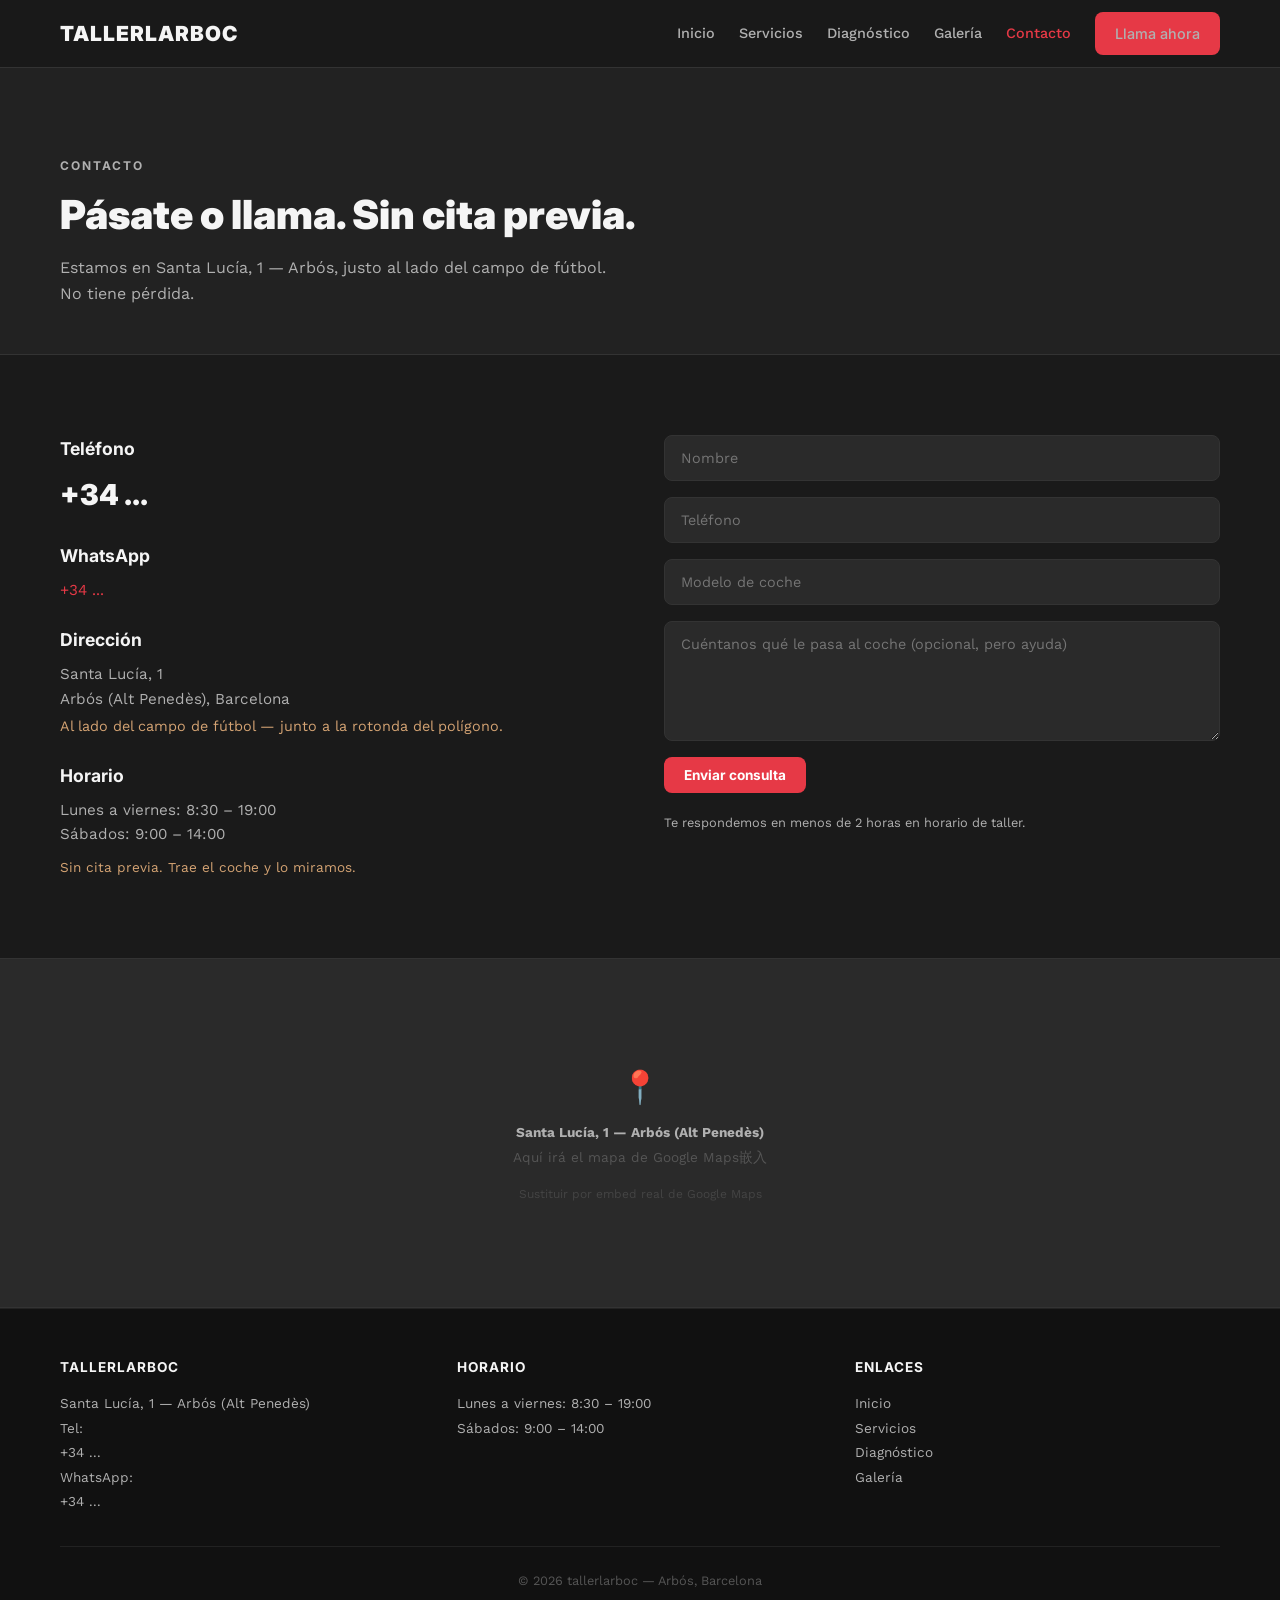
<file: contact.html>
<!DOCTYPE html>
<html lang="es">
<head>
  <meta charset="UTF-8">
  <meta name="viewport" content="width=device-width, initial-scale=1.0">
  <title>Contacto — tallerlarboc en Arbós</title>
  <meta name="description" content="Visítanos en Santa Lucía, 1 — Arbós. Teléfono, WhatsApp, formulario de consulta. Te respondemos rápido.">
  <link rel="preconnect" href="https://fonts.googleapis.com">
  <link rel="preconnect" href="https://fonts.gstatic.com" crossorigin>
  <link href="https://fonts.googleapis.com/css2?family=Inter:wght@700;900&family=Work+Sans:wght@400;500;600&display=swap" rel="stylesheet">
  <link rel="stylesheet" href="styles.css">
</head>
<body>

<header class="site-header">
  <div class="header-inner">
    <a href="/" class="logo">tallerlarboc</a>
    <button class="hamburger" aria-label="Menú" onclick="document.querySelector('.main-nav').classList.toggle('open')">
      <span></span><span></span><span></span>
    </button>
    <nav class="main-nav">
      <a href="/">Inicio</a>
      <a href="services.html">Servicios</a>
      <a href="diagnostics.html">Diagnóstico</a>
      <a href="gallery.html">Galería</a>
      <a href="contact.html" class="active">Contacto</a>
      <a href="tel:+34..." class="cta-btn">Llama ahora</a>
    </nav>
  </div>
</header>

<div class="page-header">
  <div class="container">
    <p class="section-label">Contacto</p>
    <h1>Pásate o llama. Sin cita previa.</h1>
    <p>Estamos en Santa Lucía, 1 — Arbós, justo al lado del campo de fútbol. No tiene pérdida.</p>
  </div>
</div>

<section>
  <div class="container">
    <div class="contact-grid">
      <div class="contact-info">
        <h3>Teléfono</h3>
        <a href="tel:+34..." class="phone-big">+34 ...</a>

        <h3>WhatsApp</h3>
        <p><a href="https://wa.me/34...">+34 ...</a></p>

        <h3>Dirección</h3>
        <p>Santa Lucía, 1<br>Arbós (Alt Penedès), Barcelona</p>
        <p style="color:var(--accent-warm); font-size:0.9rem; margin-top:4px;">Al lado del campo de fútbol — junto a la rotonda del polígono.</p>

        <h3>Horario</h3>
        <p>Lunes a viernes: 8:30 – 19:00<br>Sábados: 9:00 – 14:00</p>
        <p style="color:var(--accent-warm); font-size:0.85rem; margin-top:10px;">Sin cita previa. Trae el coche y lo miramos.</p>
      </div>

      <div>
        <form class="contact-form">
          <input type="text" placeholder="Nombre" required>
          <input type="tel" placeholder="Teléfono" required>
          <input type="text" placeholder="Modelo de coche">
          <textarea placeholder="Cuéntanos qué le pasa al coche (opcional, pero ayuda)"></textarea>
          <button type="submit" class="cta-btn">Enviar consulta</button>
          <p style="color:var(--text-secondary); font-size:0.8rem; margin-top:4px;">Te respondemos en menos de 2 horas en horario de taller.</p>
        </form>
      </div>
    </div>
  </div>
</section>

<div class="map-section">
  <div class="map-placeholder">
    <p style="font-size:2rem; margin-bottom:8px;">&#128205;</p>
    <p><strong>Santa Lucía, 1 — Arbós (Alt Penedès)</strong></p>
    <p style="margin-top:4px;">Aquí irá el mapa de Google Maps嵌入</p>
    <p style="font-size:0.75rem; margin-top:16px; color:#444;">Sustituir por embed real de Google Maps</p>
  </div>
</div>

<footer class="site-footer">
  <div class="container">
    <div class="footer-grid">
      <div class="footer-col">
        <h4>tallerlarboc</h4>
        <p>Santa Lucía, 1 — Arbós (Alt Penedès)</p>
        <p>Tel: <a href="tel:+34...">+34 ...</a></p>
        <p>WhatsApp: <a href="https://wa.me/34...">+34 ...</a></p>
      </div>
      <div class="footer-col">
        <h4>Horario</h4>
        <p>Lunes a viernes: 8:30 – 19:00</p>
        <p>Sábados: 9:00 – 14:00</p>
      </div>
      <div class="footer-col">
        <h4>Enlaces</h4>
        <a href="/">Inicio</a>
        <a href="services.html">Servicios</a>
        <a href="diagnostics.html">Diagnóstico</a>
        <a href="gallery.html">Galería</a>
      </div>
    </div>
    <div class="footer-bottom">
      &copy; 2026 tallerlarboc — Arbós, Barcelona
    </div>
  </div>
</footer>

</body>
</html>
</file>
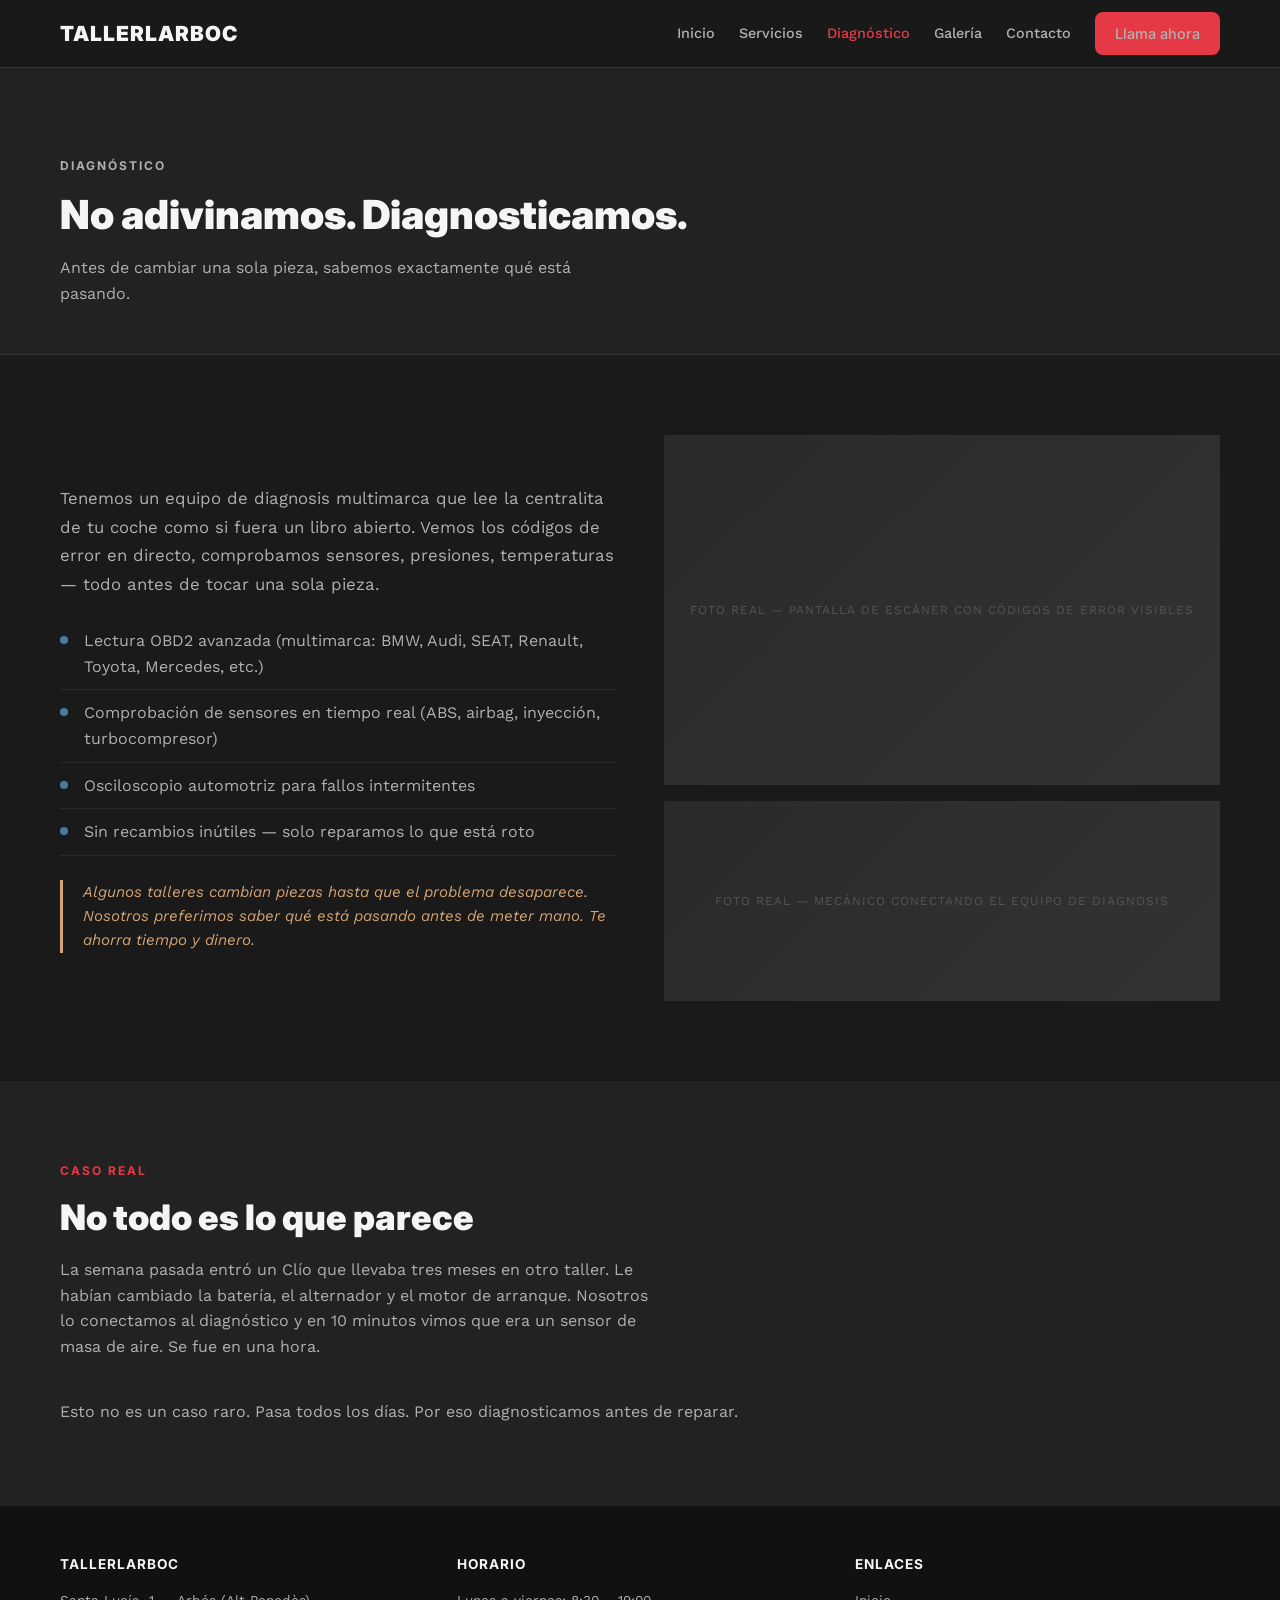
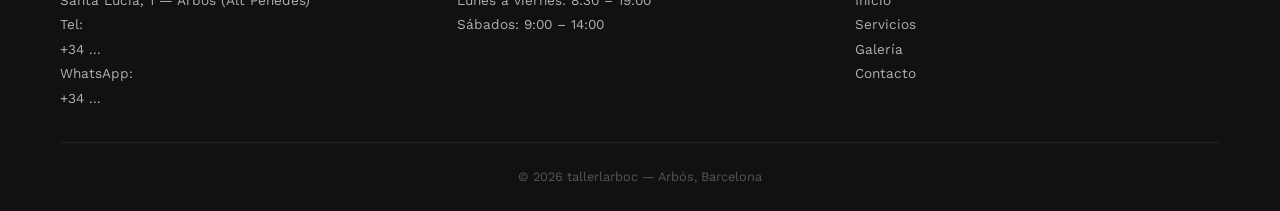
<file: diagnostics.html>
<!DOCTYPE html>
<html lang="es">
<head>
  <meta charset="UTF-8">
  <meta name="viewport" content="width=device-width, initial-scale=1.0">
  <title>Diagnóstico — tallerlarboc en Arbós</title>
  <meta name="description" content="Diagnóstico avanzado multimarca en Arbós. Escáner OBD2, osciloscopio, lectura de centralita en tiempo real. Sin adivinar.">
  <link rel="preconnect" href="https://fonts.googleapis.com">
  <link rel="preconnect" href="https://fonts.gstatic.com" crossorigin>
  <link href="https://fonts.googleapis.com/css2?family=Inter:wght@700;900&family=Work+Sans:wght@400;500;600&display=swap" rel="stylesheet">
  <link rel="stylesheet" href="styles.css">
</head>
<body>

<header class="site-header">
  <div class="header-inner">
    <a href="/" class="logo">tallerlarboc</a>
    <button class="hamburger" aria-label="Menú" onclick="document.querySelector('.main-nav').classList.toggle('open')">
      <span></span><span></span><span></span>
    </button>
    <nav class="main-nav">
      <a href="/">Inicio</a>
      <a href="services.html">Servicios</a>
      <a href="diagnostics.html" class="active">Diagnóstico</a>
      <a href="gallery.html">Galería</a>
      <a href="contact.html">Contacto</a>
      <a href="tel:+34..." class="cta-btn">Llama ahora</a>
    </nav>
  </div>
</header>

<div class="page-header">
  <div class="container">
    <p class="section-label">Diagnóstico</p>
    <h1>No adivinamos. Diagnosticamos.</h1>
    <p>Antes de cambiar una sola pieza, sabemos exactamente qué está pasando.</p>
  </div>
</div>

<section>
  <div class="container">
    <div class="diag-grid">
      <div>
        <p style="margin-bottom:20px; color:var(--text-secondary); font-size:1.05rem; line-height:1.7;">
          Tenemos un equipo de diagnosis multimarca que lee la centralita de tu coche como si fuera un libro abierto. Vemos los códigos de error en directo, comprobamos sensores, presiones, temperaturas — todo antes de tocar una sola pieza.
        </p>
        <ul class="diag-list">
          <li>Lectura OBD2 avanzada (multimarca: BMW, Audi, SEAT, Renault, Toyota, Mercedes, etc.)</li>
          <li>Comprobación de sensores en tiempo real (ABS, airbag, inyección, turbocompresor)</li>
          <li>Osciloscopio automotriz para fallos intermitentes</li>
          <li>Sin recambios inútiles — solo reparamos lo que está roto</li>
        </ul>
        <div class="diag-quote">
          Algunos talleres cambian piezas hasta que el problema desaparece. Nosotros preferimos saber qué está pasando antes de meter mano. Te ahorra tiempo y dinero.
        </div>
      </div>
      <div>
        <div class="photo-placeholder" style="height:350px;">
          FOTO REAL — Pantalla de escáner con códigos de error visibles
        </div>
        <div class="photo-placeholder" style="height:200px; margin-top:16px;">
          FOTO REAL — Mecánico conectando el equipo de diagnosis
        </div>
      </div>
    </div>
  </div>
</section>

<section style="background:var(--bg-secondary);">
  <div class="container">
    <p class="section-label">Caso real</p>
    <h2 class="section-title">No todo es lo que parece</h2>
    <p class="section-sub">La semana pasada entró un Clío que llevaba tres meses en otro taller. Le habían cambiado la batería, el alternador y el motor de arranque. Nosotros lo conectamos al diagnóstico y en 10 minutos vimos que era un sensor de masa de aire. Se fue en una hora.</p>
    <p style="color:var(--text-secondary);">Esto no es un caso raro. Pasa todos los días. Por eso diagnosticamos antes de reparar.</p>
  </div>
</section>

<footer class="site-footer">
  <div class="container">
    <div class="footer-grid">
      <div class="footer-col">
        <h4>tallerlarboc</h4>
        <p>Santa Lucía, 1 — Arbós (Alt Penedès)</p>
        <p>Tel: <a href="tel:+34...">+34 ...</a></p>
        <p>WhatsApp: <a href="https://wa.me/34...">+34 ...</a></p>
      </div>
      <div class="footer-col">
        <h4>Horario</h4>
        <p>Lunes a viernes: 8:30 – 19:00</p>
        <p>Sábados: 9:00 – 14:00</p>
      </div>
      <div class="footer-col">
        <h4>Enlaces</h4>
        <a href="/">Inicio</a>
        <a href="services.html">Servicios</a>
        <a href="gallery.html">Galería</a>
        <a href="contact.html">Contacto</a>
      </div>
    </div>
    <div class="footer-bottom">
      &copy; 2026 tallerlarboc — Arbós, Barcelona
    </div>
  </div>
</footer>

</body>
</html>
</file>
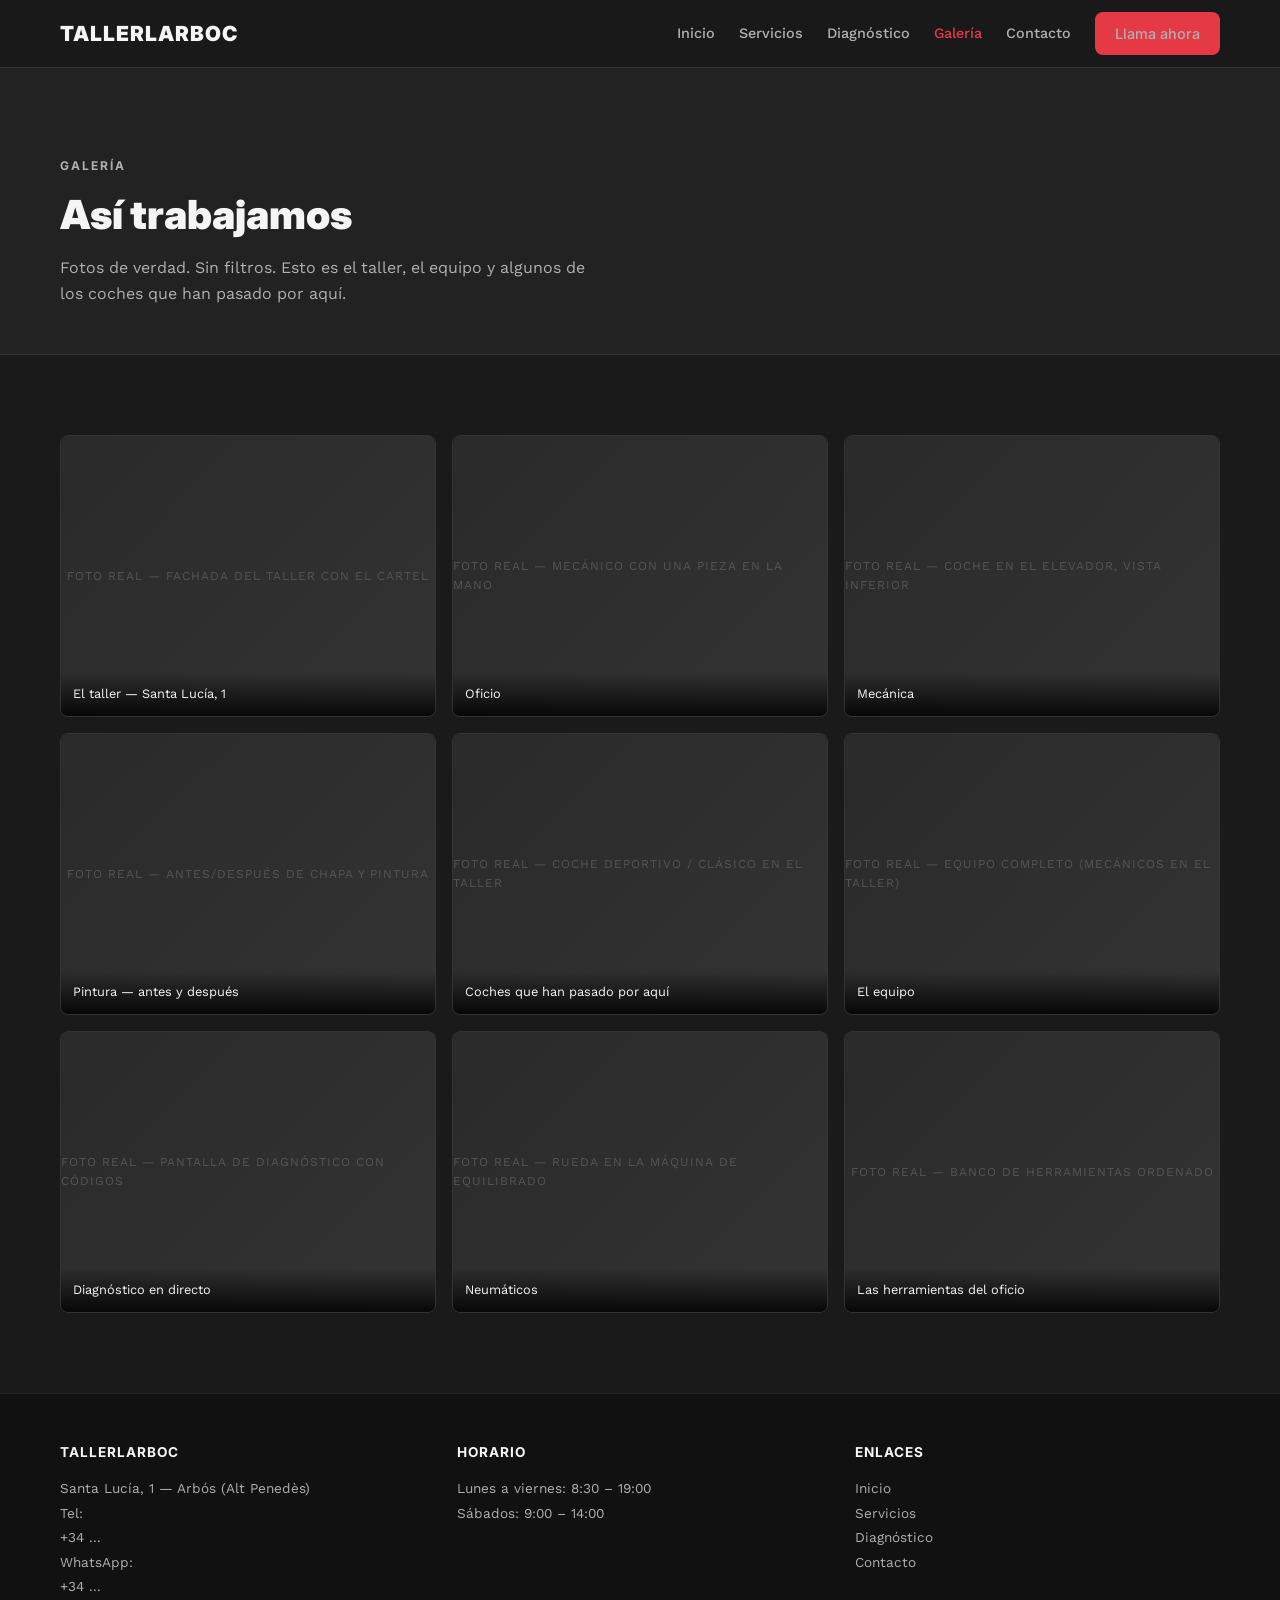
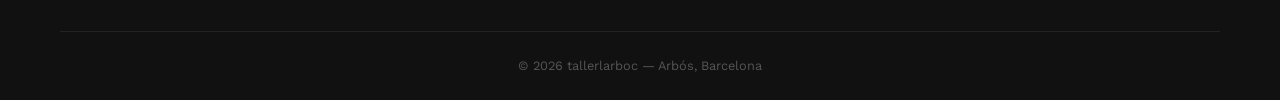
<file: gallery.html>
<!DOCTYPE html>
<html lang="es">
<head>
  <meta charset="UTF-8">
  <meta name="viewport" content="width=device-width, initial-scale=1.0">
  <title>Galería — tallerlarboc en Arbós</title>
  <meta name="description" content="Así trabajamos en nuestro taller de Arbós. Fotos reales del equipo, los coches y las reparaciones.">
  <link rel="preconnect" href="https://fonts.googleapis.com">
  <link rel="preconnect" href="https://fonts.gstatic.com" crossorigin>
  <link href="https://fonts.googleapis.com/css2?family=Inter:wght@700;900&family=Work+Sans:wght@400;500;600&display=swap" rel="stylesheet">
  <link rel="stylesheet" href="styles.css">
</head>
<body>

<header class="site-header">
  <div class="header-inner">
    <a href="/" class="logo">tallerlarboc</a>
    <button class="hamburger" aria-label="Menú" onclick="document.querySelector('.main-nav').classList.toggle('open')">
      <span></span><span></span><span></span>
    </button>
    <nav class="main-nav">
      <a href="/">Inicio</a>
      <a href="services.html">Servicios</a>
      <a href="diagnostics.html">Diagnóstico</a>
      <a href="gallery.html" class="active">Galería</a>
      <a href="contact.html">Contacto</a>
      <a href="tel:+34..." class="cta-btn">Llama ahora</a>
    </nav>
  </div>
</header>

<div class="page-header">
  <div class="container">
    <p class="section-label">Galería</p>
    <h1>Así trabajamos</h1>
    <p>Fotos de verdad. Sin filtros. Esto es el taller, el equipo y algunos de los coches que han pasado por aquí.</p>
  </div>
</div>

<section>
  <div class="container">
    <div class="gallery-grid">
      <div class="gallery-item">
        <div class="photo-placeholder">FOTO REAL — Fachada del taller con el cartel</div>
        <div class="gallery-label">El taller — Santa Lucía, 1</div>
      </div>
      <div class="gallery-item">
        <div class="photo-placeholder">FOTO REAL — Mecánico con una pieza en la mano</div>
        <div class="gallery-label">Oficio</div>
      </div>
      <div class="gallery-item">
        <div class="photo-placeholder">FOTO REAL — Coche en el elevador, vista inferior</div>
        <div class="gallery-label">Mecánica</div>
      </div>
      <div class="gallery-item">
        <div class="photo-placeholder">FOTO REAL — Antes/después de chapa y pintura</div>
        <div class="gallery-label">Pintura — antes y después</div>
      </div>
      <div class="gallery-item">
        <div class="photo-placeholder">FOTO REAL — Coche deportivo / clásico en el taller</div>
        <div class="gallery-label">Coches que han pasado por aquí</div>
      </div>
      <div class="gallery-item">
        <div class="photo-placeholder">FOTO REAL — Equipo completo (mecánicos en el taller)</div>
        <div class="gallery-label">El equipo</div>
      </div>
      <div class="gallery-item">
        <div class="photo-placeholder">FOTO REAL — Pantalla de diagnóstico con códigos</div>
        <div class="gallery-label">Diagnóstico en directo</div>
      </div>
      <div class="gallery-item">
        <div class="photo-placeholder">FOTO REAL — Rueda en la máquina de equilibrado</div>
        <div class="gallery-label">Neumáticos</div>
      </div>
      <div class="gallery-item">
        <div class="photo-placeholder">FOTO REAL — Banco de herramientas ordenado</div>
        <div class="gallery-label">Las herramientas del oficio</div>
      </div>
    </div>
  </div>
</section>

<footer class="site-footer">
  <div class="container">
    <div class="footer-grid">
      <div class="footer-col">
        <h4>tallerlarboc</h4>
        <p>Santa Lucía, 1 — Arbós (Alt Penedès)</p>
        <p>Tel: <a href="tel:+34...">+34 ...</a></p>
        <p>WhatsApp: <a href="https://wa.me/34...">+34 ...</a></p>
      </div>
      <div class="footer-col">
        <h4>Horario</h4>
        <p>Lunes a viernes: 8:30 – 19:00</p>
        <p>Sábados: 9:00 – 14:00</p>
      </div>
      <div class="footer-col">
        <h4>Enlaces</h4>
        <a href="/">Inicio</a>
        <a href="services.html">Servicios</a>
        <a href="diagnostics.html">Diagnóstico</a>
        <a href="contact.html">Contacto</a>
      </div>
    </div>
    <div class="footer-bottom">
      &copy; 2026 tallerlarboc — Arbós, Barcelona
    </div>
  </div>
</footer>

</body>
</html>
</file>
<file: styles.css>
*, *::before, *::after {
  box-sizing: border-box;
  margin: 0;
  padding: 0;
}

:root {
  --bg-primary: #1A1A1A;
  --bg-secondary: #222;
  --bg-card: #2A2A2A;
  --text-primary: #F5F5F5;
  --text-secondary: #B0B0B0;
  --accent-red: #E63946;
  --accent-blue: #457B9D;
  --accent-warm: #D4A373;
  --font-heading: 'Inter', sans-serif;
  --font-body: 'Work Sans', sans-serif;
  --max-width: 1200px;
  --radius: 8px;
}

html {
  scroll-behavior: smooth;
}

body {
  font-family: var(--font-body);
  background-color: var(--bg-primary);
  color: var(--text-primary);
  line-height: 1.6;
  -webkit-font-smoothing: antialiased;
}

a { color: var(--accent-red); text-decoration: none; }
a:hover { color: var(--accent-warm); }

img { max-width: 100%; height: auto; display: block; }

.container {
  width: 100%;
  max-width: var(--max-width);
  margin: 0 auto;
  padding: 0 20px;
}

/* --- HEADER --- */
.site-header {
  position: sticky;
  top: 0;
  z-index: 100;
  background: rgba(26, 26, 26, 0.97);
  border-bottom: 1px solid #333;
  backdrop-filter: blur(8px);
}

.header-inner {
  display: flex;
  align-items: center;
  justify-content: space-between;
  max-width: var(--max-width);
  margin: 0 auto;
  padding: 12px 20px;
}

.logo {
  font-family: var(--font-heading);
  font-weight: 900;
  font-size: 1.3rem;
  color: var(--text-primary);
  text-transform: uppercase;
  letter-spacing: 1px;
}
.logo:hover { color: var(--text-primary); }
.logo span { color: var(--accent-red); }

.main-nav {
  display: flex;
  gap: 24px;
  align-items: center;
}
.main-nav a {
  color: var(--text-secondary);
  font-size: 0.9rem;
  font-weight: 500;
  transition: color 0.2s;
}
.main-nav a:hover { color: var(--text-primary); }
.main-nav a.active { color: var(--accent-red); }

.cta-btn {
  display: inline-block;
  background: var(--accent-red);
  color: #fff;
  font-family: var(--font-heading);
  font-weight: 700;
  font-size: 0.85rem;
  padding: 10px 20px;
  border-radius: var(--radius);
  transition: background 0.2s;
  border: none;
  cursor: pointer;
}
.cta-btn:hover { background: #c62d3a; color: #fff; }
.cta-btn--outline {
  background: transparent;
  border: 2px solid var(--accent-red);
  color: var(--accent-red);
}
.cta-btn--outline:hover { background: var(--accent-red); color: #fff; }

.hamburger {
  display: none;
  background: none;
  border: none;
  cursor: pointer;
  padding: 4px;
}
.hamburger span {
  display: block;
  width: 24px;
  height: 2px;
  background: var(--text-primary);
  margin: 5px 0;
  transition: 0.3s;
}

/* --- HERO --- */
.hero {
  position: relative;
  min-height: 85vh;
  display: flex;
  align-items: center;
  overflow: hidden;
}

.hero-bg {
  position: absolute;
  inset: 0;
  background: #111;
}
.hero-bg img {
  width: 100%;
  height: 100%;
  object-fit: cover;
  opacity: 0.4;
}

.hero-content {
  position: relative;
  z-index: 2;
  max-width: var(--max-width);
  margin: 0 auto;
  padding: 80px 20px;
  width: 100%;
}

.hero h1 {
  font-family: var(--font-heading);
  font-weight: 900;
  font-size: clamp(2rem, 5vw, 3.5rem);
  line-height: 1.15;
  margin-bottom: 16px;
  max-width: 700px;
}

.hero p {
  font-size: clamp(1rem, 2vw, 1.2rem);
  color: var(--text-secondary);
  max-width: 550px;
  margin-bottom: 32px;
  line-height: 1.7;
}

.hero-actions {
  display: flex;
  gap: 16px;
  flex-wrap: wrap;
}

.hero-actions .cta-btn {
  font-size: 1rem;
  padding: 14px 32px;
}

.hero-trust {
  margin-top: 24px;
  font-size: 0.85rem;
  color: var(--text-secondary);
  opacity: 0.7;
}

/* --- TRUST BAR --- */
.trust-bar {
  background: var(--bg-secondary);
  padding: 20px 0;
  border-top: 1px solid #333;
  border-bottom: 1px solid #333;
}
.trust-bar .container {
  display: flex;
  justify-content: center;
  gap: 40px;
  flex-wrap: wrap;
}
.trust-item {
  display: flex;
  align-items: center;
  gap: 8px;
  color: var(--text-secondary);
  font-size: 0.85rem;
  font-weight: 500;
}
.trust-item::before {
  content: '';
  width: 6px;
  height: 6px;
  background: var(--accent-red);
  border-radius: 50%;
  flex-shrink: 0;
}

/* --- SECTIONS --- */
section { padding: 80px 0; }

.section-label {
  font-family: var(--font-heading);
  font-weight: 700;
  font-size: 0.75rem;
  text-transform: uppercase;
  letter-spacing: 2px;
  color: var(--accent-red);
  margin-bottom: 8px;
}

.section-title {
  font-family: var(--font-heading);
  font-weight: 900;
  font-size: clamp(1.5rem, 3vw, 2.2rem);
  margin-bottom: 12px;
}

.section-sub {
  color: var(--text-secondary);
  max-width: 600px;
  margin-bottom: 40px;
  font-size: 1rem;
}

/* --- CARDS (Services / Why Us) --- */
.card-grid {
  display: grid;
  grid-template-columns: repeat(auto-fit, minmax(280px, 1fr));
  gap: 24px;
}

.card {
  background: var(--bg-card);
  border-radius: var(--radius);
  overflow: hidden;
  border: 1px solid #333;
  transition: border-color 0.2s;
}
.card:hover { border-color: var(--accent-warm); }

.card-img {
  width: 100%;
  height: 200px;
  object-fit: cover;
  background: #2a2a2a;
}

.photo-placeholder {
  width: 100%;
  height: 200px;
  background: linear-gradient(135deg, #2a2a2a 0%, #333 100%);
  display: flex;
  align-items: center;
  justify-content: center;
  color: #555;
  font-size: 0.75rem;
  text-transform: uppercase;
  letter-spacing: 1px;
}

.card-body { padding: 24px; }

.card-body h3 {
  font-family: var(--font-heading);
  font-weight: 700;
  font-size: 1.1rem;
  margin-bottom: 8px;
}

.card-body p {
  color: var(--text-secondary);
  font-size: 0.9rem;
  line-height: 1.65;
}

/* --- WHY US SPECIFIC --- */
.why-card { padding: 32px 24px; text-align: center; }
.why-card h3 { margin-bottom: 12px; }
.why-card .card-num {
  font-family: var(--font-heading);
  font-weight: 900;
  font-size: 2rem;
  color: var(--accent-red);
  opacity: 0.3;
  margin-bottom: 8px;
}

/* --- DIAGNOSTICS --- */
.diag-grid {
  display: grid;
  grid-template-columns: 1fr 1fr;
  gap: 48px;
  align-items: center;
}
.diag-list { list-style: none; }
.diag-list li {
  padding: 10px 0;
  padding-left: 24px;
  position: relative;
  color: var(--text-secondary);
  border-bottom: 1px solid #2a2a2a;
}
.diag-list li::before {
  content: '';
  position: absolute;
  left: 0;
  top: 18px;
  width: 8px;
  height: 8px;
  background: var(--accent-blue);
  border-radius: 50%;
}

.diag-quote {
  font-style: italic;
  color: var(--accent-warm);
  border-left: 3px solid var(--accent-warm);
  padding-left: 20px;
  margin-top: 24px;
  font-size: 0.95rem;
}

/* --- GALLERY --- */
.gallery-grid {
  display: grid;
  grid-template-columns: repeat(auto-fit, minmax(280px, 1fr));
  gap: 16px;
}

.gallery-item {
  position: relative;
  border-radius: var(--radius);
  overflow: hidden;
  aspect-ratio: 4 / 3;
  background: var(--bg-card);
  border: 1px solid #333;
}

.gallery-item .photo-placeholder {
  height: 100%;
}

.gallery-label {
  position: absolute;
  bottom: 0;
  left: 0;
  right: 0;
  padding: 12px;
  background: linear-gradient(transparent, rgba(0,0,0,0.85));
  font-size: 0.8rem;
  color: var(--text-primary);
}

/* --- HANDWRITTEN NOTE --- */
.note-section {
  background: var(--bg-secondary);
  text-align: center;
}

.note-card {
  display: inline-block;
  background: #f5f0e8;
  color: #1a1a1a;
  padding: 40px 48px;
  border-radius: 4px;
  font-family: 'Segoe Script', 'Brush Script MT', cursive;
  font-size: 1.3rem;
  line-height: 1.6;
  transform: rotate(-1deg);
  box-shadow: 4px 4px 0 rgba(0,0,0,0.1);
  max-width: 450px;
}
.note-card small {
  display: block;
  margin-top: 12px;
  font-size: 0.85rem;
  opacity: 0.6;
  font-family: var(--font-body);
  font-style: normal;
}

/* --- CONTACT --- */
.contact-grid {
  display: grid;
  grid-template-columns: 1fr 1fr;
  gap: 48px;
}

.contact-info h3 {
  font-family: var(--font-heading);
  font-weight: 700;
  font-size: 1.1rem;
  margin-bottom: 8px;
  margin-top: 24px;
}
.contact-info h3:first-child { margin-top: 0; }
.contact-info p { color: var(--text-secondary); font-size: 0.95rem; }

.contact-info .phone-big {
  font-family: var(--font-heading);
  font-weight: 900;
  font-size: 1.8rem;
  color: var(--text-primary);
}

.contact-form { display: flex; flex-direction: column; gap: 16px; }
.contact-form input,
.contact-form textarea {
  width: 100%;
  padding: 14px 16px;
  background: var(--bg-card);
  border: 1px solid #333;
  border-radius: var(--radius);
  color: var(--text-primary);
  font-family: var(--font-body);
  font-size: 0.9rem;
  transition: border-color 0.2s;
}
.contact-form input:focus,
.contact-form textarea:focus {
  outline: none;
  border-color: var(--accent-blue);
}
.contact-form textarea { min-height: 120px; resize: vertical; }
.contact-form .cta-btn { align-self: flex-start; }

/* --- MAP --- */
.map-section { padding: 0; }
.map-placeholder {
  width: 100%;
  height: 350px;
  background: var(--bg-card);
  display: flex;
  flex-direction: column;
  align-items: center;
  justify-content: center;
  color: #555;
  font-size: 0.85rem;
  border-top: 1px solid #333;
  border-bottom: 1px solid #333;
}
.map-placeholder strong { color: var(--text-secondary); margin-top: 8px; }

/* --- FOOTER --- */
.site-footer {
  background: #111;
  padding: 48px 0 24px;
  border-top: 1px solid #222;
}

.footer-grid {
  display: grid;
  grid-template-columns: repeat(auto-fit, minmax(200px, 1fr));
  gap: 32px;
  margin-bottom: 32px;
}

.footer-col h4 {
  font-family: var(--font-heading);
  font-weight: 700;
  font-size: 0.85rem;
  text-transform: uppercase;
  letter-spacing: 1px;
  margin-bottom: 12px;
  color: var(--text-primary);
}

.footer-col p,
.footer-col a {
  font-size: 0.85rem;
  color: var(--text-secondary);
  line-height: 1.8;
  display: block;
}

.footer-bottom {
  padding-top: 24px;
  border-top: 1px solid #222;
  font-size: 0.8rem;
  color: #555;
  text-align: center;
}

/* --- PAGE HEADER (inner pages) --- */
.page-header {
  padding: 80px 0 48px;
  background: var(--bg-secondary);
  border-bottom: 1px solid #333;
}
.page-header h1 {
  font-family: var(--font-heading);
  font-weight: 900;
  font-size: clamp(1.8rem, 4vw, 2.5rem);
}
.page-header p {
  color: var(--text-secondary);
  margin-top: 8px;
  max-width: 550px;
}

/* --- RESPONSIVE --- */
@media (max-width: 768px) {
  .main-nav {
    display: none;
    position: absolute;
    top: 100%;
    left: 0;
    right: 0;
    background: rgba(26, 26, 26, 0.99);
    flex-direction: column;
    padding: 20px;
    gap: 16px;
    border-bottom: 1px solid #333;
  }
  .main-nav.open { display: flex; }

  .hamburger { display: block; }

  .hero { min-height: 60vh; }
  .hero-actions .cta-btn { width: 100%; text-align: center; }

  .diag-grid { grid-template-columns: 1fr; gap: 24px; }
  .contact-grid { grid-template-columns: 1fr; gap: 32px; }

  .note-card {
    padding: 28px 24px;
    font-size: 1.1rem;
  }

  .trust-bar .container { gap: 16px; justify-content: flex-start; }
  .trust-item { font-size: 0.8rem; }

  section { padding: 48px 0; }
  .page-header { padding: 60px 0 32px; }

  .contact-info .phone-big { font-size: 1.4rem; }
}

@media (max-width: 480px) {
  .header-inner { padding: 10px 16px; }
  .logo { font-size: 1.1rem; }
  .hero h1 { font-size: 1.6rem; }
  .card-grid { grid-template-columns: 1fr; }
  .gallery-grid { grid-template-columns: 1fr; }
}
</file>
